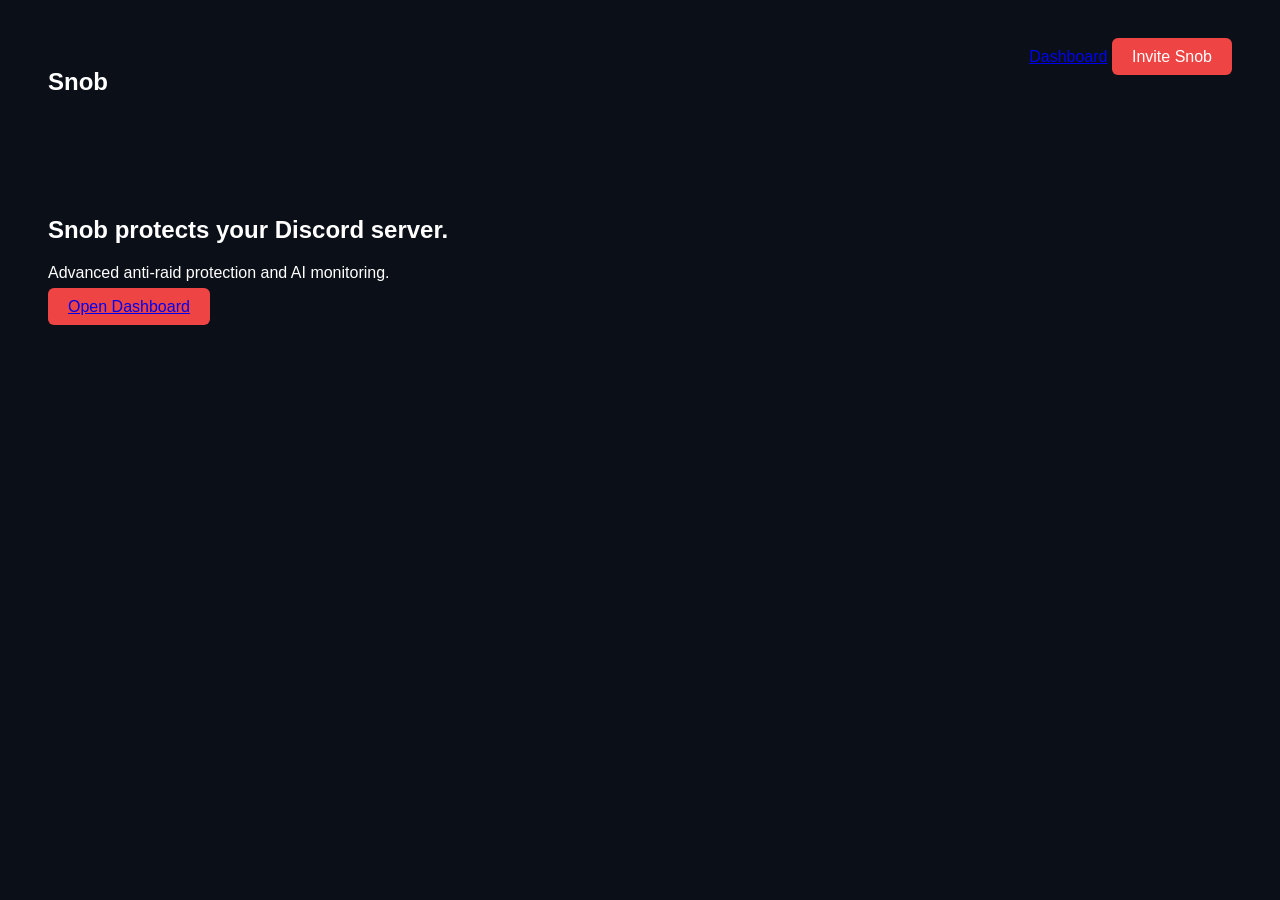
<file: index.html>
<!DOCTYPE html>
<html>
<head>
<title>Snob</title>
<link rel="stylesheet" href="css/style.css">
</head>

<body>

<header class="nav">
<h2>Snob</h2>

<div>
<a href="login.html">Dashboard</a>
<a class="btn">Invite Snob</a>
</div>
</header>

<section class="hero">

<h1>Snob protects your Discord server.</h1>

<p>
Advanced anti-raid protection and AI monitoring.
</p>

<a href="login.html" class="btn">Open Dashboard</a>

</section>

</body>
</html>
</file>
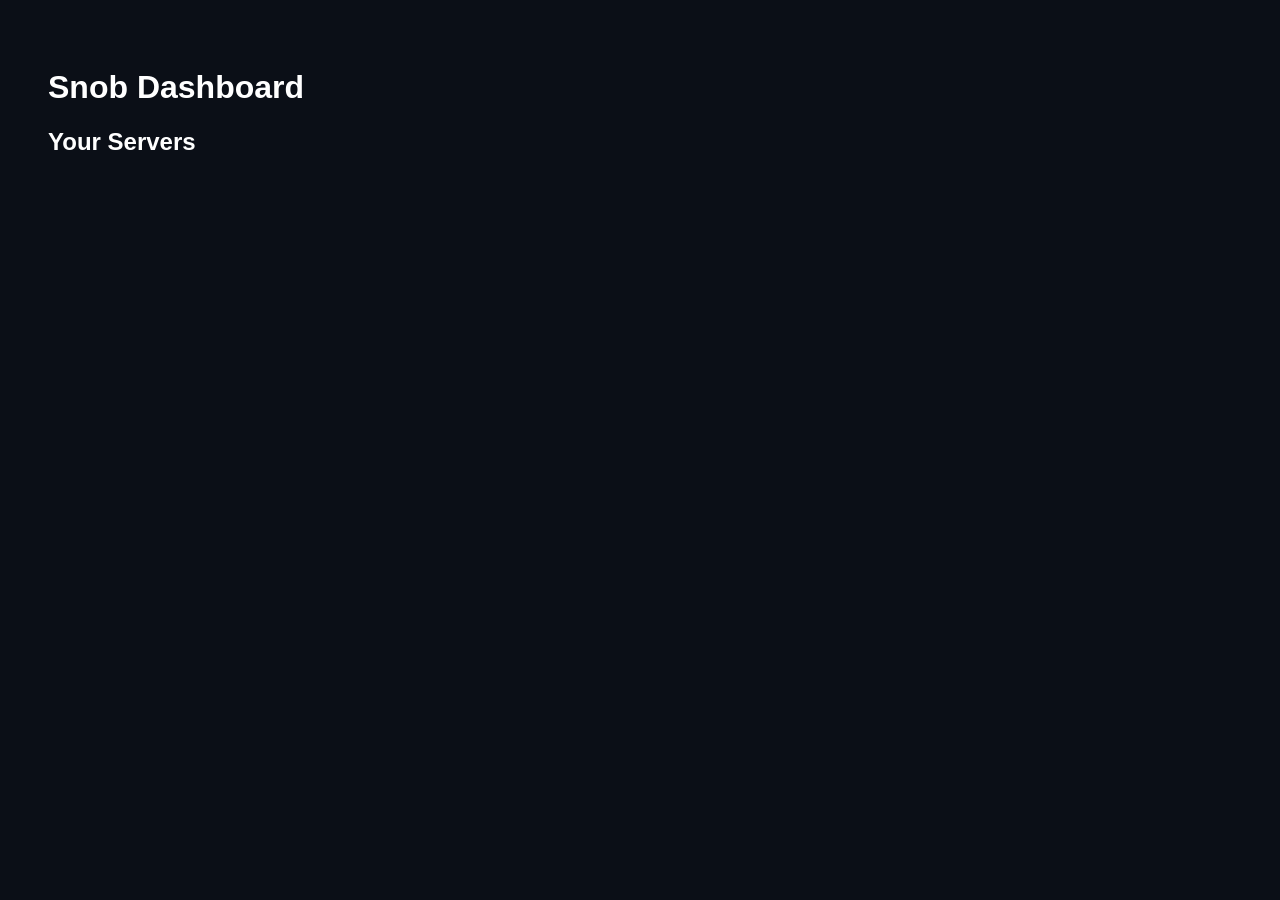
<file: dashboard.html>
<!DOCTYPE html>
<html>

<head>
<title>Snob Dashboard</title>
<link rel="stylesheet" href="css/style.css">
</head>

<body>

<h1>Snob Dashboard</h1>

<h2>Your Servers</h2>

<div id="servers"></div>

<script src="js/dashboard.js"></script>

</body>
</html>
</file>
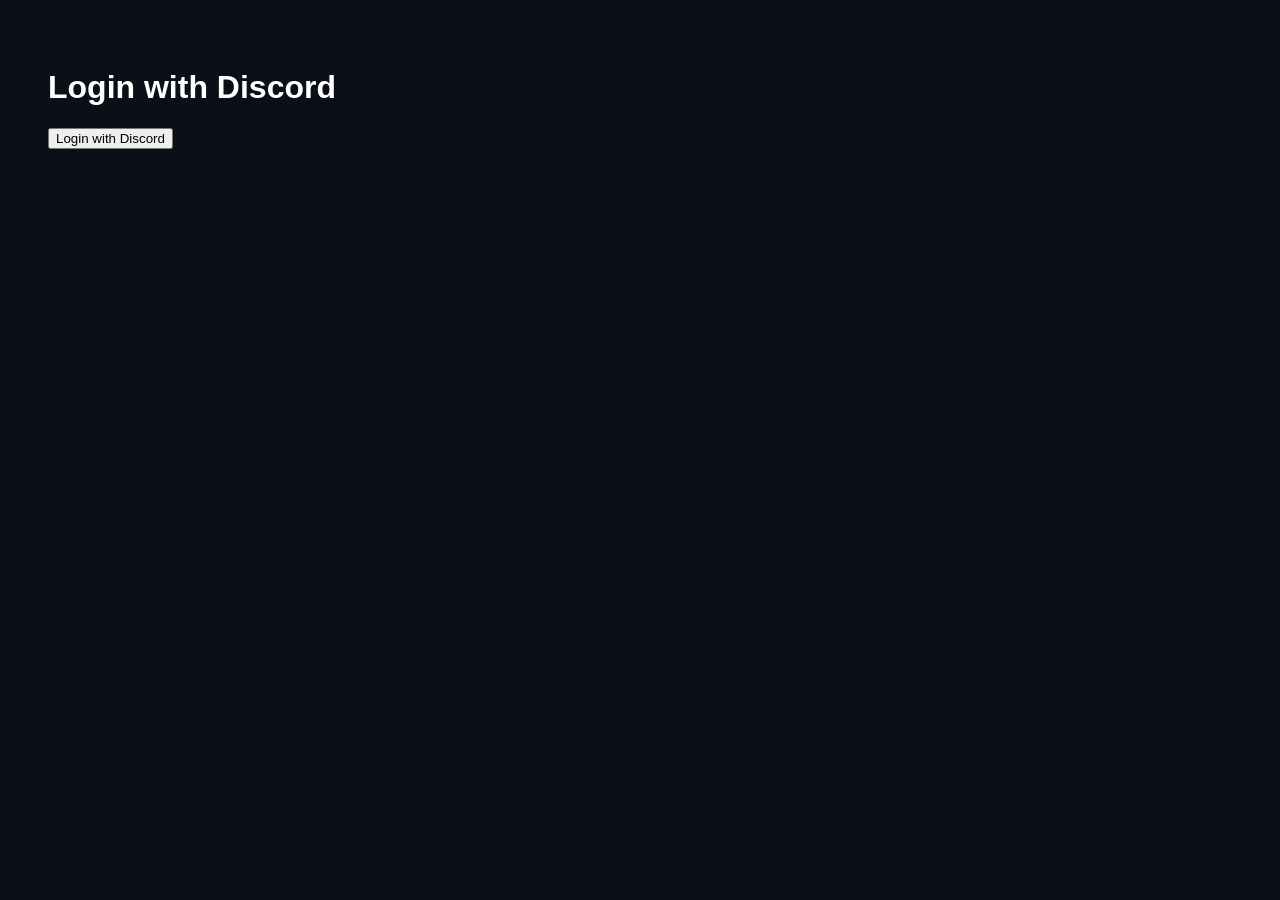
<file: login.html>
<!DOCTYPE html>
<html>

<head>
<title>Snob Login</title>
<link rel="stylesheet" href="css/style.css">
</head>

<body>

<h1>Login with Discord</h1>

<button id="loginBtn">
Login with Discord
</button>

<script src="js/login.js"></script>

</body>
</html>
</file>
<file: css/style.css>
body{
background:#0b0f17;
color:white;
font-family:Arial;
padding:40px;
}

.nav{
display:flex;
justify-content:space-between;
}

.hero{
margin-top:100px;
}

.btn{
background:#ef4444;
padding:10px 20px;
border-radius:6px;
}

.server{
background:#111827;
padding:20px;
margin:20px 0;
border-radius:10px;
}
</file>
